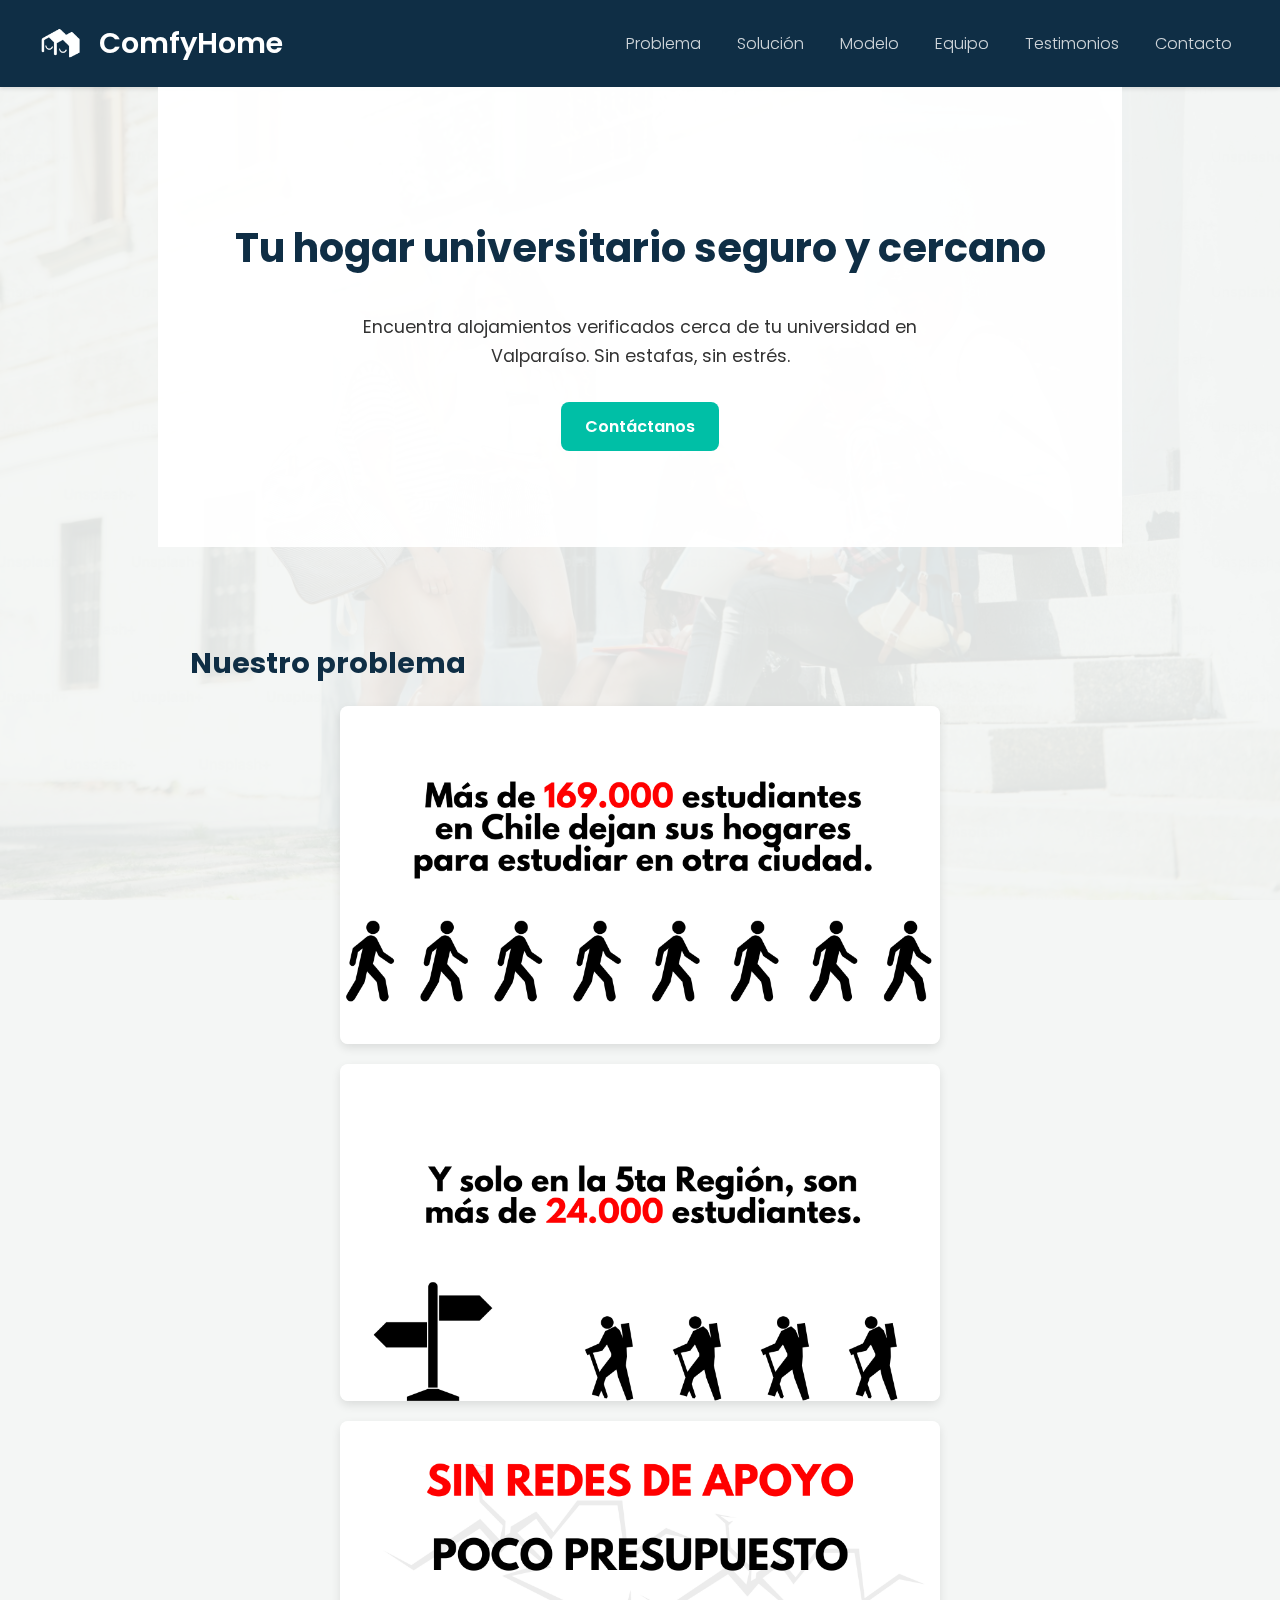
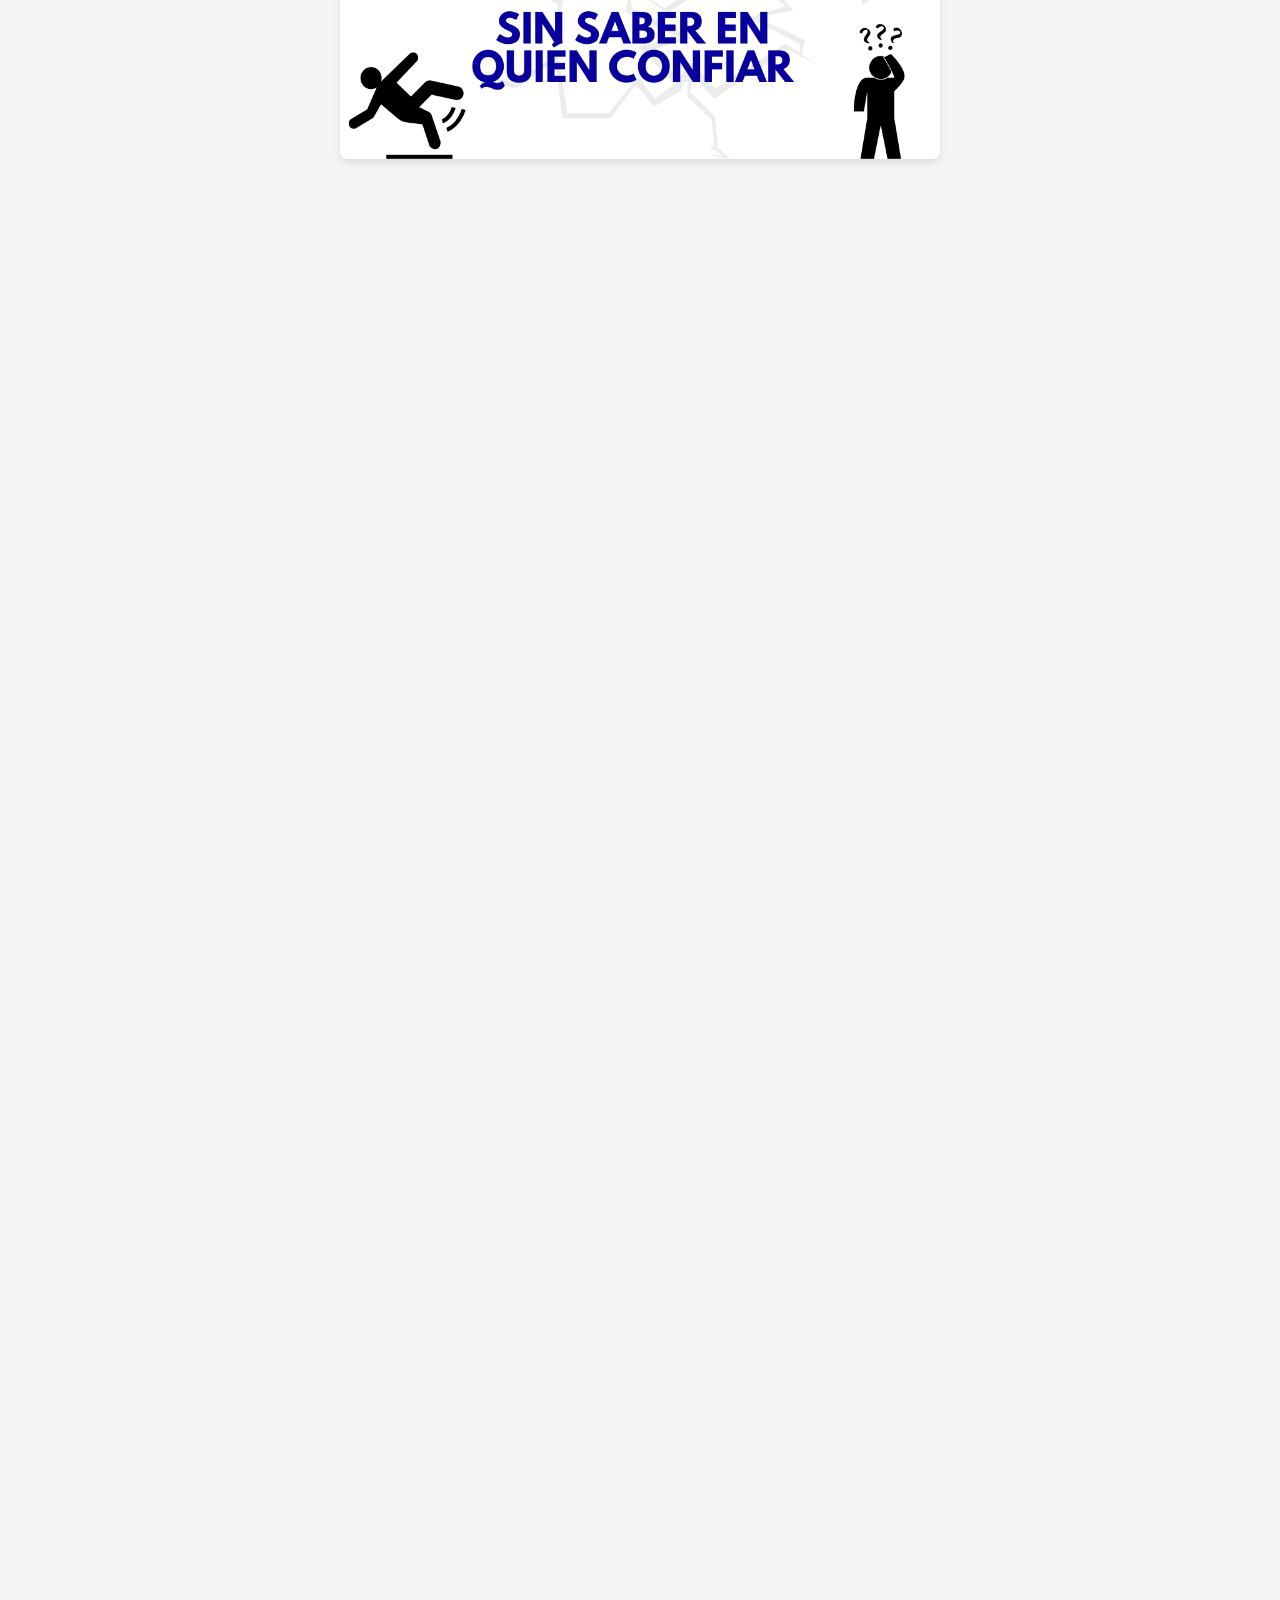
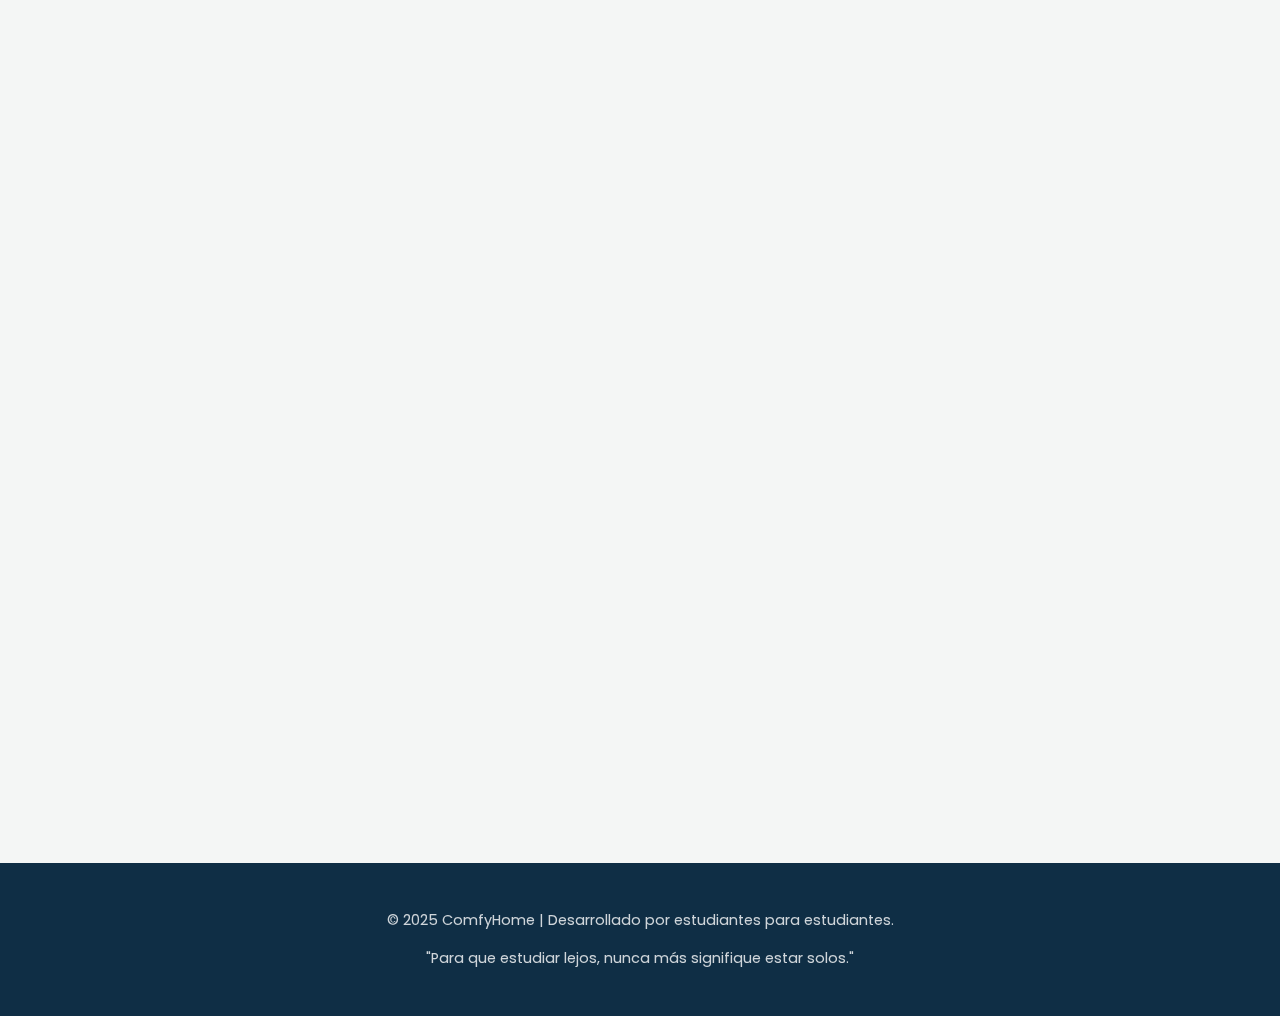
<file: index.html>
<!DOCTYPE html>
<html lang="es">
<head>
  <meta charset="UTF-8">
  <meta name="viewport" content="width=device-width, initial-scale=1.0">
  <title>ComfyHome | Alojamiento universitario seguro</title>
  <link href="https://fonts.googleapis.com/css2?family=Poppins:wght@300;600&display=swap" rel="stylesheet">
  <link rel="stylesheet" href="styles.css">
  <!-- AOS: Animaciones al hacer scroll -->
  <link href="https://unpkg.com/aos@2.3.1/dist/aos.css" rel="stylesheet">

</head>
<body>
    <div id="loader">
      <div class="spinner"></div>
    </div>

    <header>
    <div class="logo-container">
      <img src="images/icono.png" alt="ComfyHome Logo" class="logo-icon">
      <h1>ComfyHome</h1>
    </div>
    <nav>
      <a href="#problema">Problema</a>
      <a href="#solucion">Solución</a>
      <a href="#modelo">Modelo</a>
      <a href="#equipo">Equipo</a>
      <a href="#testimonios">Testimonios</a>
      <a href="#contacto">Contacto</a>
    </nav>
  </header>

  <section class="hero" data-aos="fade-in">
    <div class="hero-content">
      <h2>Tu hogar universitario seguro y cercano</h2>
      <p>Encuentra alojamientos verificados cerca de tu universidad en Valparaíso. Sin estafas, sin estrés. </p>
      <a href="#contacto" class="btn">Contáctanos</a>
    </div>
  </section>

  <section id="problema" data-aos="fade-up">
    <h3>Nuestro problema</h3>
    <div class="problema-grid">
        <img src="images/6.png" alt="Estudiantes desplazados"class="problema-image">
        <img src="images/8.png" alt="Estafas en arriendos"class="problema-image">
        <img src="images/10.png" alt="Malas condiciones de vivienda"class="problema-image">
    </div>
  </section>

  <section id="solucion" class="alt solucion-section" data-aos="fade-up">
    <h3>Nuestra solución</h3>

    <div class="solucion-text">
        <p><strong>ComfyHome</strong>: una solución hecha con empatía. Una plataforma web que conecta estudiantes foráneos con alojamientos verificados, seguros y cercanos a sus universidades, en un solo lugar, con precios claros y contratos formales.</p>

        <p>ComfyHome guía al estudiante en todo el proceso, con filtros por cercanía, presupuesto, perfil del arrendador y opciones como pensiones, residencias o casas de acogida validadas por nuestra red.</p>

        <p>Aliviamos el dolor de buscar alojamiento solo y devolvemos tranquilidad y dignidad a miles de jóvenes.</p>

        <p>Queremos comenzar trabajando con la <strong>Pontificia Universidad Católica de Valparaíso</strong>, nuestra universidad, y desarrollar alianzas con las residencias ya registradas y verificadas por la institución. Nuestra meta es lanzar un plan piloto a finales de este año.</p>

        <p>Nuestros ingresos vendrán a través de comisiones bajas por reserva (nunca superiores al 10%), asegurando que el acceso a un hogar digno siga siendo asequible.</p>
    </div>

    <blockquote class="frase-final">
        “Ningún joven debería dejar de estudiar por no tener un lugar donde vivir. ComfyHome es para ellos. Para que estudiar lejos, nunca más signifique estar solos.”
    </blockquote>

    <div class="solucion-images">
        <img src="images/pc.png" alt="Plataforma ComfyHome" class="solucion-image">
        <img src="images/pc2.png" alt="Vista plataforma ComfyHome" class="solucion-image">
    </div>
  </section>


  

  <section id="equipo" data-aos="fade-up">
    <h3>Nuestro equipo</h3>
    <ul>
      <li><strong>Antonia Navarrete</strong> – Jefa de proyecto</li>
      <li><strong>Luciano Oliva</strong> – Desarrollador Frontend</li>
      <li><strong>Felipe Bravo</strong> – Arquitecto de software</li>
      <li><strong>Carlos Da Silva</strong> – Analista de calidad</li>
      <li><strong>Rubén Carbajal</strong> – Desarrollador Backend</li>
      <li><strong>Paula Henríquez</strong> – Desarrolladora Backend</li>
    </ul>
  </section>

  

  <section id="contacto" class="alt" data-aos="fade-up">
    <h3>¡Súbete a ComfyHome!</h3>
    <p>Actualmente estamos buscando arrendadores y estudiantes interesados. Escríbenos a <a href="mailto:comfyhome@mail.cl">comfyhome@mail.cl</a></p>
  </section>

  <footer>
    <p>&copy; 2025 ComfyHome | Desarrollado por estudiantes para estudiantes.</p>
    <p>"Para que estudiar lejos, nunca más signifique estar solos."</p>
  </footer>

  <script src="https://unpkg.com/aos@2.3.1/dist/aos.js"></script>
  <script>
    AOS.init({
        duration: 800,  // duración en ms
        once: true,     // solo una vez
        easing: 'ease-in-out'
    });
  </script>

  <script>
    window.addEventListener('load', () => {
        document.getElementById('loader').style.display = 'none';
    });
  </script>

 


</body>
</html>
</file>
<file: styles.css>
/* Fuente base */
body {
  font-family: 'Poppins', sans-serif;
  margin: 0;
  padding: 0;
  line-height: 1.6;
  color: #333;
  position: relative;
  background-color: #f4f6f5;
}

/* Fondo con imagen */
body::before {
  content: "";
  position: fixed;
  top: 0;
  left: 0;
  width: 100%;
  height: 100%;
  background: url('images/foto1.jpg') no-repeat center center/cover;
  opacity: 0.08;
  z-index: -1;
}

#loader {
  position: fixed;
  top: 0; left: 0;
  width: 100vw;
  height: 100vh;
  background: #ffffff;
  display: flex;
  justify-content: center;
  align-items: center;
  z-index: 2000;
}

.spinner {
  border: 6px solid #f3f3f3;
  border-top: 6px solid #0b3d91;
  border-radius: 50%;
  width: 60px;
  height: 60px;
  animation: spin 1s linear infinite;
}

@keyframes spin {
  to { transform: rotate(360deg); }
}


/* Encabezado */
header {
  background-color: #0f2e45; /* azul petróleo */
  color: #fff;
  padding: 1rem 2rem;
  display: flex;
  justify-content: space-between;
  align-items: center;
  flex-wrap: wrap;
  box-shadow: 0 2px 4px rgba(0,0,0,0.1);
}

header h1 {
  font-weight: 600;
  margin: 0;
  font-size: 1.8rem;
}

nav a {
  color: #ffffffcc;
  margin: 0 1rem;
  text-decoration: none;
  font-weight: 300;
  transition: color 0.3s ease;
}

nav a:hover {
  color: #00bfa6; /* verde esmeralda */
}

/* Hero Section */
.hero {
  text-align: center;
  padding: 6rem 2rem;
  background-color: rgba(255, 255, 255, 0.95);
}

.hero h2 {
  font-size: 2.5rem;
  color: #0f2e45;
}

.hero p {
  font-size: 1.1rem;
  max-width: 600px;
  margin: 1rem auto;
}

.btn {
  display: inline-block;
  background-color: #00bfa6;
  color: white;
  padding: 0.75rem 1.5rem;
  border: none;
  font-weight: 600;
  border-radius: 8px;
  margin-top: 1rem;
  text-decoration: none;
  transition: background-color 0.3s ease;
}

.btn:hover {
  background-color: #008d7c;
}

/* Secciones */
section {
  padding: 4rem 2rem;
  max-width: 900px;
  margin: auto;
}

section.alt {
  background-color: #e8f0f2;
}

h3 {
  font-size: 1.8rem;
  color: #0f2e45;
  margin-bottom: 1rem;
}

.problema-column {
  display: flex;
  flex-direction: column;
  gap: 2rem;
  margin-top: 2rem;
}

.problema-column img {
  width: 100%;
  max-width: 600px;
  margin: 0 auto;
  border-radius: 12px;
  box-shadow: 0 4px 12px rgba(0, 0, 0, 0.1);
  transition: transform 0.3s ease;
}

.problema-column img:hover {
  transform: scale(1.02);
}


/* Testimonios */
.testimonial {
  background-color: #ffffff;
  padding: 1.5rem;
  margin: 1rem 0;
  border-left: 4px solid #00bfa6;
  box-shadow: 0 2px 4px rgba(0,0,0,0.05);
}

/* Formulario */
.contact-form {
  display: flex;
  flex-direction: column;
  gap: 1rem;
  margin-top: 2rem;
}

.contact-form input,
.contact-form textarea {
  padding: 0.75rem;
  border: 1px solid #ccc;
  border-radius: 6px;
  font-size: 1rem;
  width: 100%;
  max-width: 500px;
}

.contact-form textarea {
  min-height: 120px;
  resize: vertical;
}

/* Footer */
footer {
  background-color: #0f2e45;
  color: #ffffffcc;
  text-align: center;
  padding: 2rem;
  font-size: 0.9rem;
  margin-top: 3rem;
}

.problema-image {
    max-width: 600px;
    width: 100%;
    height: auto;
    margin: 20px auto;
    border-radius: 8px;
    display: block;
    box-shadow: 0 4px 10px rgba(0, 0, 0, 0.1);
}


/* Contenedor para el logo e ícono */
.logo-container {
  display: flex;
  align-items: center;
  gap: 12px;
}

/* Estilo para el ícono */
.logo-icon {
  width: 55px;
  height: 55px;
  object-fit: contain;
}

/* Estilo para el texto del logo */
.logo-container h1 {
  margin: 0;
  font-size: 1.8rem;
  color: #ffffff;
}


.solucion-section {
  background-color: #e8f0f2;
  border-radius: 12px;
  padding: 4rem 2rem;
}

.solucion-text p {
  margin-bottom: 1.5rem;
  font-size: 1.05rem;
  line-height: 1.8;
}

.frase-final {
  margin-top: 2rem;
  padding: 1.5rem;
  background-color: #d1e7ed;
  border-left: 4px solid #0f2e45;
  font-style: italic;
  font-size: 1.1rem;
  border-radius: 8px;
  color: #0f2e45;
}

.solucion-images {
  margin-top: 2.5rem;
  display: flex;
  flex-direction: column;
  gap: 1.5rem;
  align-items: center;
}

.solucion-image {
  max-width: 600px;
  width: 100%;
  border-radius: 12px;
  box-shadow: 0 4px 12px rgba(0, 0, 0, 0.08);
  transition: transform 0.3s ease;
}

.solucion-image:hover {
  transform: scale(1.02);
}
</file>
